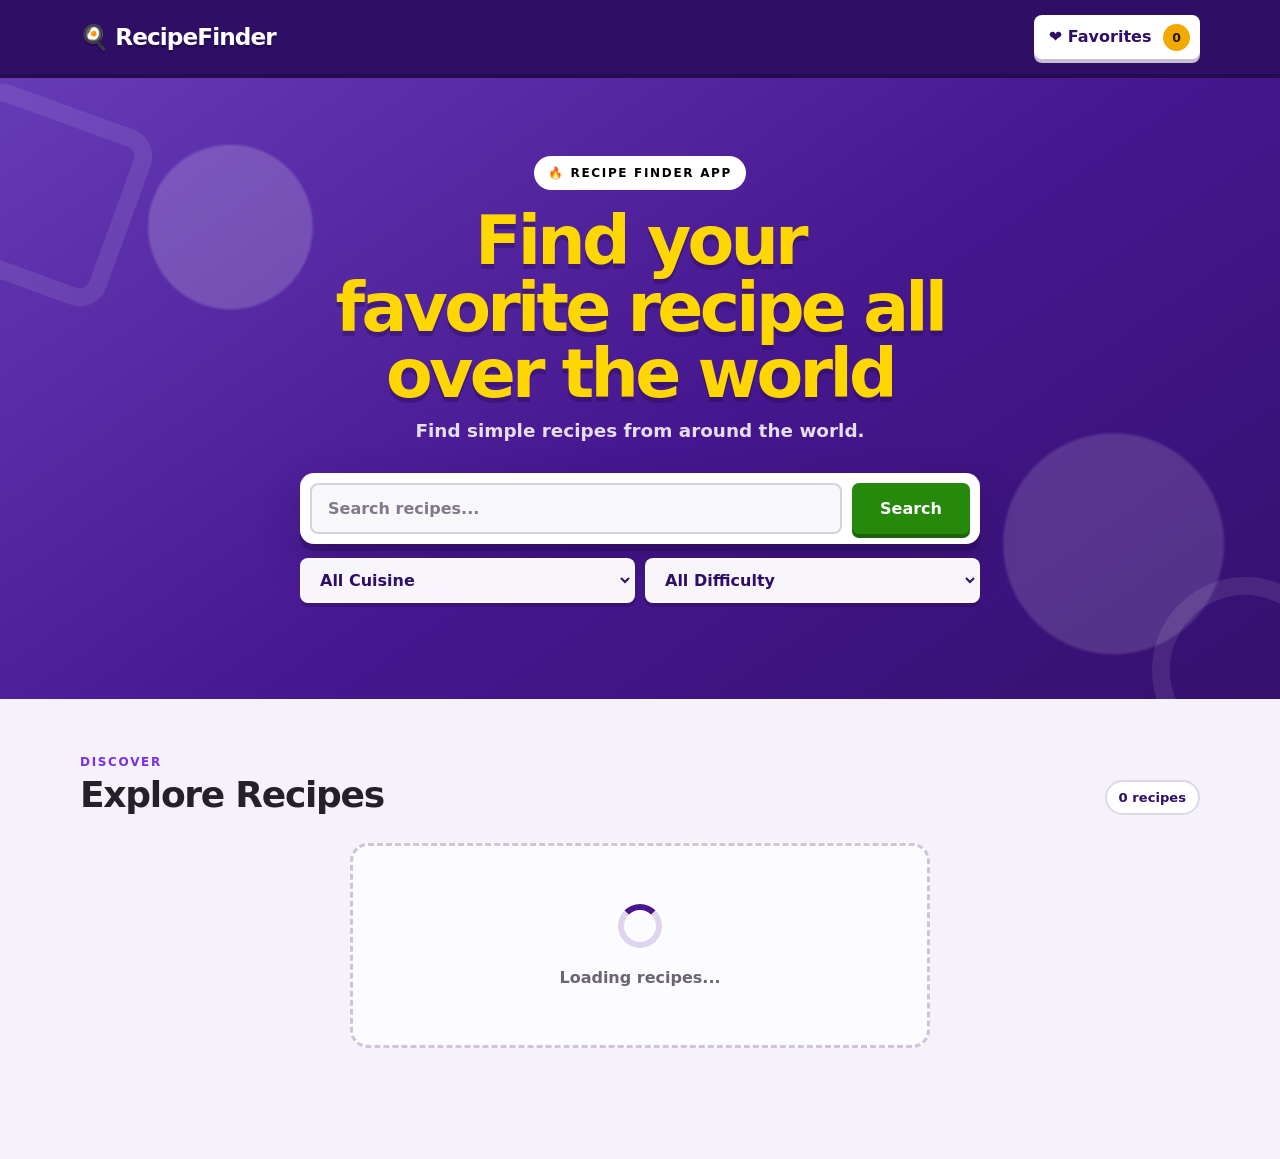
<file: materi_javascript/js-DOM/index.html>
<!DOCTYPE html>
<html lang="id">
<head>
  <meta charset="UTF-8">
  <meta name="viewport" content="width=device-width, initial-scale=1.0">
  <title>Recipe Finder</title>
  <link rel="stylesheet" href="style.css">
</head>
<body>
  <header class="navbar">
    <div class="container navbar-content">
      <a href="#" class="brand">🍳 RecipeFinder</a>
      <button id="favorite-button" class="favorite-button">
        ❤️ Favorites <span id="favorite-count">0</span>
      </button>
    </div>
  </header>

  <main>
    <section class="hero">
      <div class="container hero-content">
        <p class="eyebrow">🍴 RECIPE EXPLORER</p>
        <h1>What do you want to cook today?</h1>
        <p class="hero-description">Find simple recipes from around the world.</p>

        <form id="search-form" class="search-form">
          <input type="search" id="search-input" placeholder="Search recipes...">
          <button type="submit">Search</button>
        </form>

        <div class="filters">
          <select id="cuisine-filter">
            <option value="">All Cuisine</option>
          </select>
          <select id="difficulty-filter">
            <option value="">All Difficulty</option>
            <option value="Easy">Easy</option>
            <option value="Medium">Medium</option>
          </select>
        </div>
      </div>
    </section>

    <section class="recipes-section">
      <div class="container">
        <div class="section-header">
          <div>
            <p class="section-label">DISCOVER</p>
            <h2 id="section-title">Explore Recipes</h2>
          </div>
          <div class="results-summary">
            <p id="recipe-count" aria-live="polite">0 recipes</p>
            <button
              id="reset-filter-button"
              class="reset-filter-button"
              type="button"
              hidden
              aria-label="Reset search and filters"
              title="Reset search and filters"
            >
              <span class="reset-emoji" aria-hidden="true">🔄</span>
              <span>Reset</span>
            </button>
          </div>
        </div>

        <div id="loading-state" class="state-message">
          <span class="loader"></span>
          <p>Loading recipes...</p>
        </div>

        <div id="error-state" class="state-message" hidden>
          <h3>😵 Something went wrong</h3>
          <p>Failed to load recipes. Please try again.</p>
        </div>

        <div id="empty-state" class="state-message" hidden>
          <h3>🔍 Recipe not found</h3>
          <p>Try another keyword or filter.</p>
        </div>

        <div id="recipe-grid" class="recipe-grid" hidden></div>
      </div>
    </section>
  </main>

  <dialog id="recipe-dialog">
    <button id="close-dialog" class="close-dialog" aria-label="Close">×</button>
    <div id="dialog-content"></div>
  </dialog>

  <script src="script.js"></script>
</body>
</html>
</file>
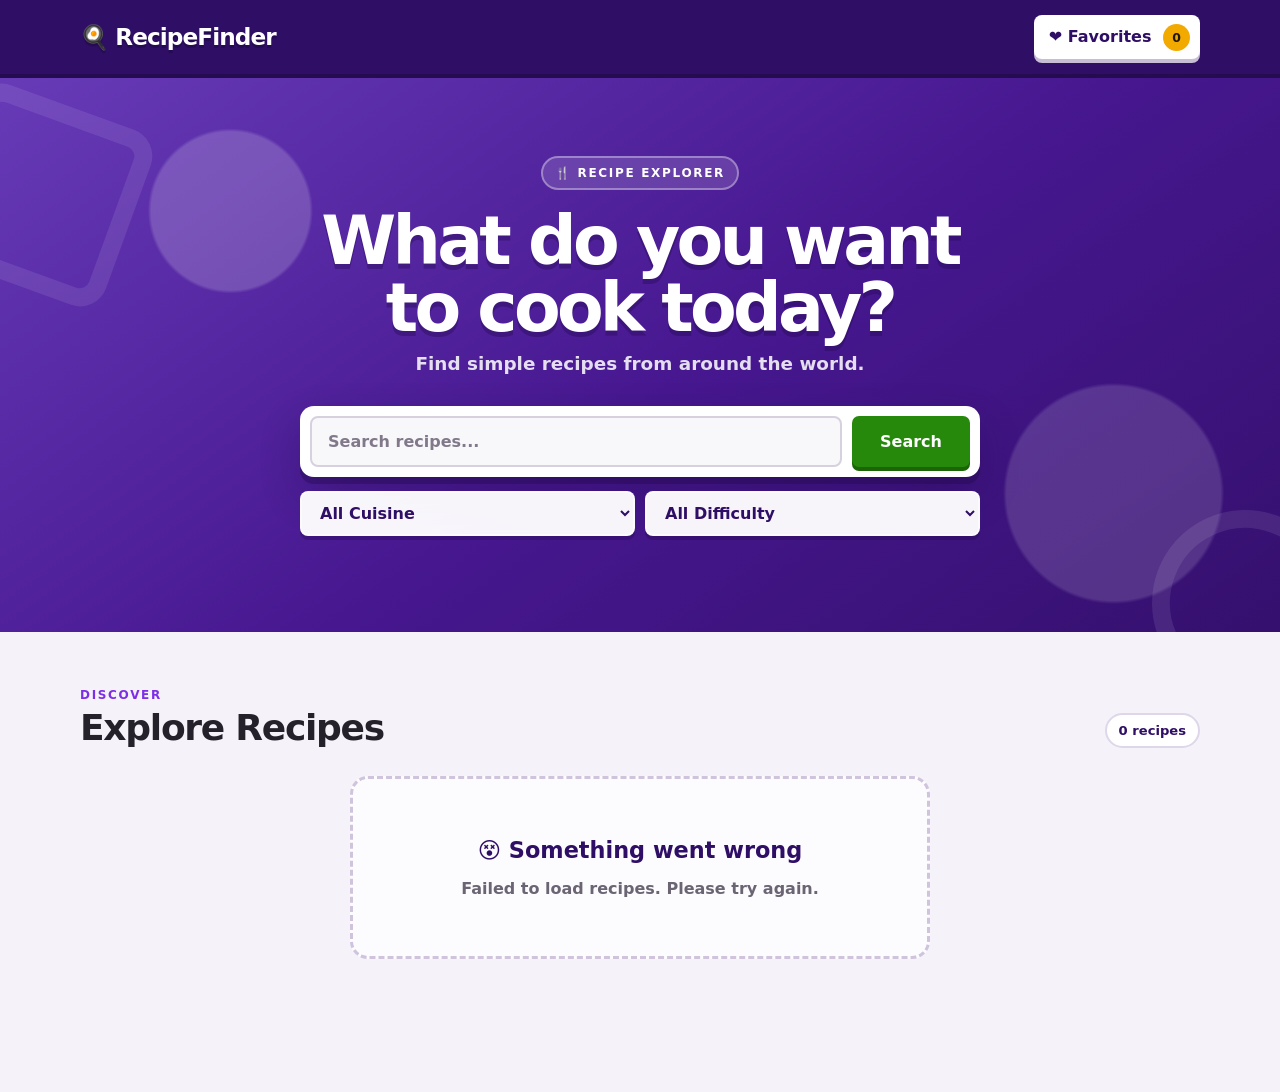
<file: tugas_javascript/tugas_bulanan_2/index.html>
<!doctype html>
<html lang="id">
  <head>
    <meta charset="UTF-8" />
    <meta name="viewport" content="width=device-width, initial-scale=1.0" />
    <title>Recipe Finder</title>
    <link rel="stylesheet" href="style.css" />
  </head>
  <body>
    <header class="navbar">
      <div class="container navbar-content">
        <a href="#" class="brand">🍳 RecipeFinder</a>
        <button id="favorite-button" class="favorite-button">
          ❤️ Favorites <span id="favorite-count">0</span>
        </button>
      </div>
    </header>

    <main>
      <section class="hero">
        <div class="container hero-content">
          <p class="eyebrow">🍴 RECIPE EXPLORER</p>
          <h1>What do you want to cook today?</h1>
          <p class="hero-description">
            Find simple recipes from around the world.
          </p>

          <form id="search-form" class="search-form">
            <input
              type="search"
              id="search-input"
              placeholder="Search recipes..."
            />
            <button type="submit">Search</button>
          </form>

          <div class="filters">
            <select id="cuisine-filter">
              <option value="">All Cuisine</option>
            </select>
            <select id="difficulty-filter">
              <option value="">All Difficulty</option>
              <option value="Easy">Easy</option>
              <option value="Medium">Medium</option>
            </select>
          </div>
        </div>
      </section>

      <section class="recipes-section">
        <div class="container">
          <div class="section-header">
            <div>
              <p class="section-label">DISCOVER</p>
              <h2 id="section-title">Explore Recipes</h2>
            </div>
            <div class="results-summary">
              <p id="recipe-count" aria-live="polite">0 recipes</p>
              <button
                id="reset-filter-button"
                class="reset-filter-button"
                type="button"
                hidden
                aria-label="Reset search and filters"
                title="Reset search and filters"
              >
                <span class="reset-emoji" aria-hidden="true">🔄</span>
                <span>Reset</span>
              </button>
            </div>
          </div>

          <div id="loading-state" class="state-message">
            <span class="loader"></span>
            <p>Loading recipes...</p>
          </div>

          <div id="error-state" class="state-message" hidden>
            <h3>😵 Something went wrong</h3>
            <p>Failed to load recipes. Please try again.</p>
          </div>

          <div id="empty-state" class="state-message" hidden>
            <h3>🔍 Recipe not found</h3>
            <p>Try another keyword or filter.</p>
          </div>

          <div id="recipe-grid" class="recipe-grid" hidden></div>
        </div>
      </section>
    </main>

    <dialog id="recipe-dialog">
      <button id="close-dialog" class="close-dialog" aria-label="Close">
        X
      </button>
      <div id="dialog-content"></div>
    </dialog>

    <script src="script.js"></script>
  </body>
</html>
</file>
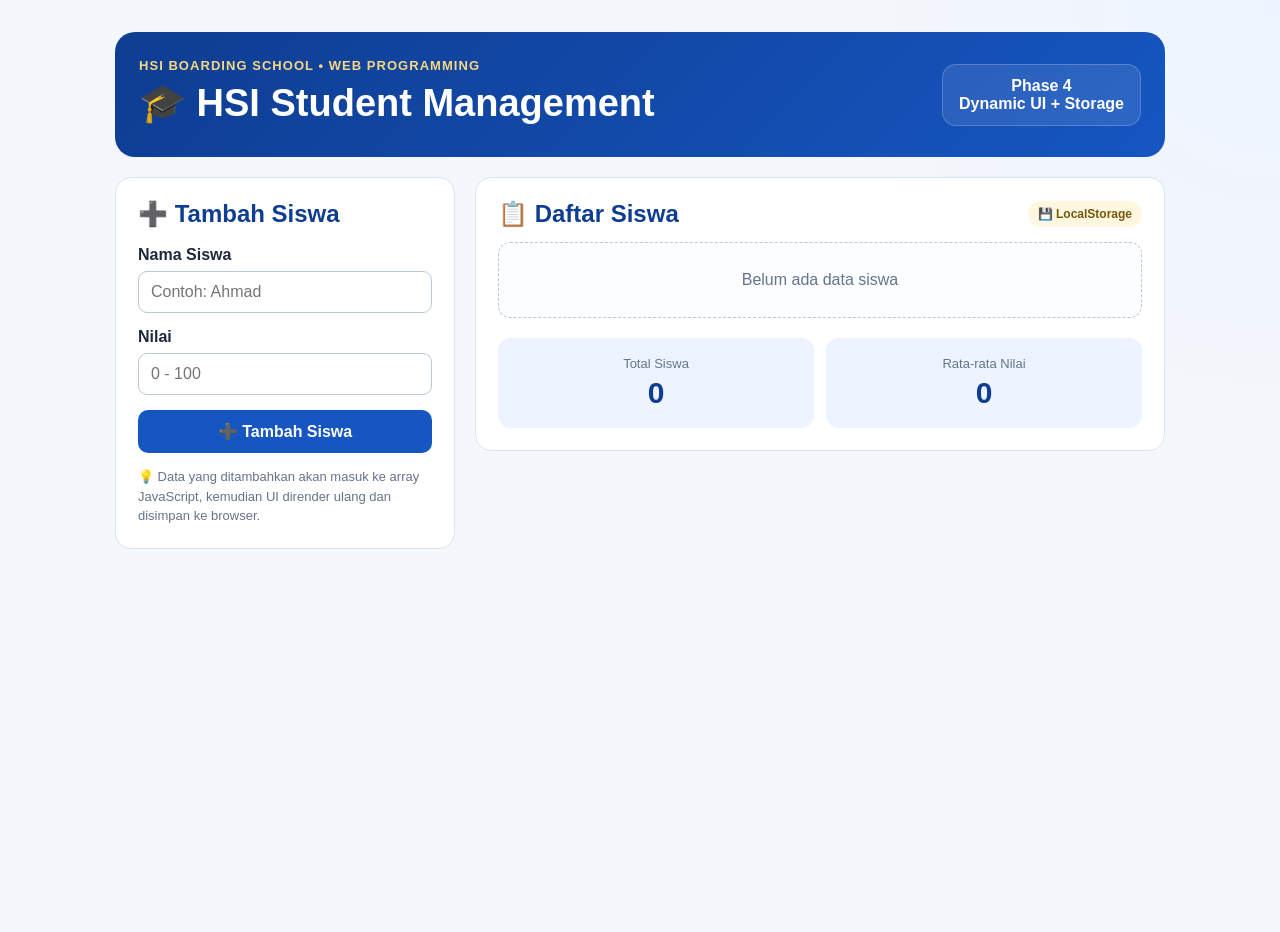
<file: materi_javascript/materi_5/student_crud.html>
<!DOCTYPE html>
<html lang="id">
<head>
  <meta charset="UTF-8">
  <meta name="viewport" content="width=device-width, initial-scale=1.0">
  <title>HSI Student Management</title>
  <style>
    :root {
      --blue:#1656c1; --blue-dark:#0e3d91; --blue-soft:#edf4ff;
      --gold:#b58b2f; --gold-soft:#fff7df; --white:#fff; --bg:#f4f7fb;
      --text:#1e293b; --muted:#64748b; --border:#dbe4f0;
      --danger:#c63737; --danger-soft:#fff0f0; --radius:16px;
    }
    *{box-sizing:border-box}
    body{margin:0;min-height:100vh;font-family:Arial,sans-serif;background:radial-gradient(circle at top right,#edf4ff 0,transparent 30%),var(--bg);color:var(--text)}
    button,input{font:inherit} button{cursor:pointer}
    .page{width:min(1050px,calc(100% - 30px));margin:32px auto 50px}
    .header{display:flex;justify-content:space-between;align-items:center;gap:20px;padding:24px;margin-bottom:20px;color:var(--white);background:linear-gradient(135deg,var(--blue-dark),var(--blue));border-radius:20px}
    .school{display:inline-block;margin-bottom:8px;font-size:13px;font-weight:bold;letter-spacing:.08em;color:#f5d784}
    .header h1{margin:0 0 8px;font-size:clamp(24px,5vw,38px)}
    .header p{margin:0;max-width:650px;line-height:1.5;color:#dbeafe}
    .phase-badge{flex-shrink:0;padding:12px 16px;border:1px solid rgba(255,255,255,.2);border-radius:14px;text-align:center;font-weight:bold;background:rgba(255,255,255,.1)}
    .concept-row{display:grid;grid-template-columns:repeat(4,1fr);gap:10px;margin-bottom:20px}
    .concept{padding:13px;background:var(--white);border:1px solid var(--border);border-radius:13px;text-align:center;font-weight:bold;font-size:14px}
    .concept span{display:block;margin-top:4px;color:var(--muted);font-size:12px;font-weight:normal}
    .app-grid{display:grid;grid-template-columns:340px 1fr;gap:20px;align-items:start}
    .card{background:var(--white);border:1px solid var(--border);border-radius:var(--radius);padding:22px}
    .card h2{margin:0 0 18px;color:var(--blue-dark)}
    label{display:block;margin-bottom:7px;font-weight:bold}
    input{width:100%;padding:11px 12px;margin-bottom:15px;border:1px solid #bcc9d9;border-radius:9px;outline:none}
    input:focus{border-color:var(--blue);box-shadow:0 0 0 3px var(--blue-soft)}
    .primary-btn{width:100%;padding:12px;border:0;border-radius:10px;color:var(--white);background:var(--blue);font-weight:bold}
    .primary-btn:hover{background:var(--blue-dark)}
    .form-note{margin:14px 0 0;color:var(--muted);font-size:13px;line-height:1.5}
    .list-header{display:flex;justify-content:space-between;align-items:center;gap:10px;margin-bottom:14px}
    .list-header h2{margin:0}
    .saved-status{padding:6px 10px;border-radius:999px;color:#76580c;background:var(--gold-soft);font-size:12px;font-weight:bold}
    .student-list{display:grid;gap:10px}
    .student-item{display:grid;grid-template-columns:1fr auto auto;align-items:center;gap:14px;padding:14px;border:1px solid var(--border);border-radius:12px;background:#fbfdff}
    .student-name{font-weight:bold}
    .student-number{display:inline-block;margin-right:7px;color:var(--gold)}
    .score{min-width:58px;padding:7px 10px;border-radius:8px;text-align:center;font-weight:bold;color:var(--blue-dark);background:var(--blue-soft)}
    .delete-btn{border:0;border-radius:8px;padding:8px 10px;color:var(--danger);background:var(--danger-soft);font-weight:bold}
    .empty{padding:28px;border:1px dashed #b9c7d8;border-radius:12px;text-align:center;color:var(--muted);background:#fbfdff}
    .stats{display:grid;grid-template-columns:repeat(2,1fr);gap:12px;margin-top:20px}
    .stat-box{padding:18px;border-radius:13px;text-align:center;color:var(--blue-dark);background:var(--blue-soft)}
    .stat-box span{display:block;margin-bottom:5px;color:var(--muted);font-size:13px}
    .stat-box strong{font-size:30px}
    @media(max-width:800px){.app-grid{grid-template-columns:1fr}.concept-row{grid-template-columns:repeat(2,1fr)}.header{align-items:flex-start;flex-direction:column}}
    @media(max-width:520px){.page{width:min(100% - 18px,1050px);margin-top:15px}.concept-row{grid-template-columns:1fr}.student-item{grid-template-columns:1fr auto}.score{grid-column:2;grid-row:1}.delete-btn{grid-column:1/-1}}
  </style>
  <!-- dafer adalh atribut yg digunakan untk menunda  -->
  <script src="script.js" defer></script>
</head>
<body>
  <main class="page">
    <header class="header">
      <div>
        <span class="school">HSI BOARDING SCHOOL • WEB PROGRAMMING</span>
        <h1>🎓 HSI Student Management</h1>
      </div>
      <div class="phase-badge">Phase 4<br>Dynamic UI + Storage</div>
    </header>

    <section class="app-grid">
      <section class="card">
        <h2>➕ Tambah Siswa</h2>
        <form id="studentForm">
          <label for="studentName">Nama Siswa</label>
          <input id="studentName" type="text" placeholder="Contoh: Ahmad" autocomplete="off" required>

          <label for="studentScore">Nilai</label>
          <input id="studentScore" type="number" min="0" max="100" placeholder="0 - 100" required>

          <button class="primary-btn" type="submit">➕ Tambah Siswa</button>
        </form>
        <p class="form-note">💡 Data yang ditambahkan akan masuk ke array JavaScript, kemudian UI dirender ulang dan disimpan ke browser.</p>
      </section>

      <section class="card">
        <div class="list-header">
          <h2>📋 Daftar Siswa</h2>
          <span class="saved-status">💾 LocalStorage</span>
        </div>

        <div id="studentList" class="student-list"></div>

        <div class="stats">
          <div class="stat-box"><span>Total Siswa</span><strong id="totalStudents">0</strong></div>
          <div class="stat-box"><span>Rata-rata Nilai</span><strong id="averageScore">0</strong></div>
        </div>
      </section>
    </section>
  </main>
</body>
</html>
</file>
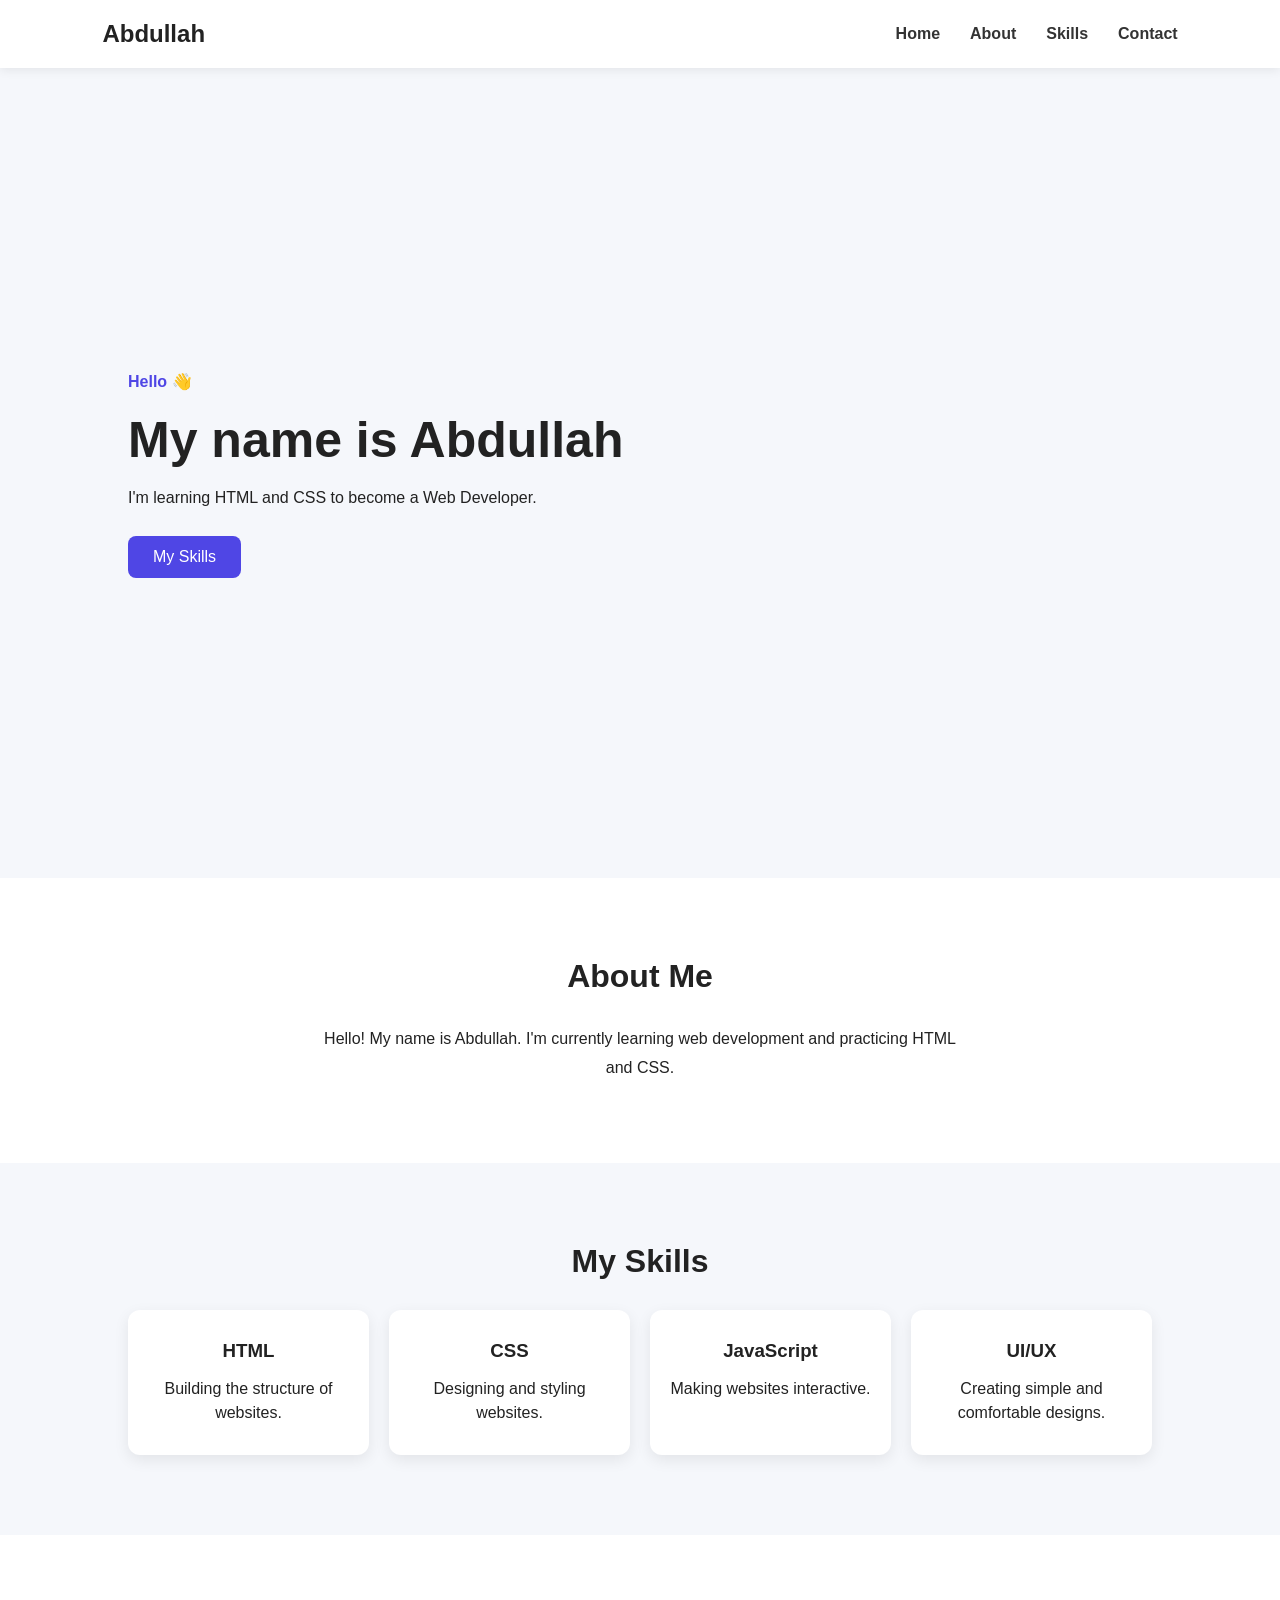
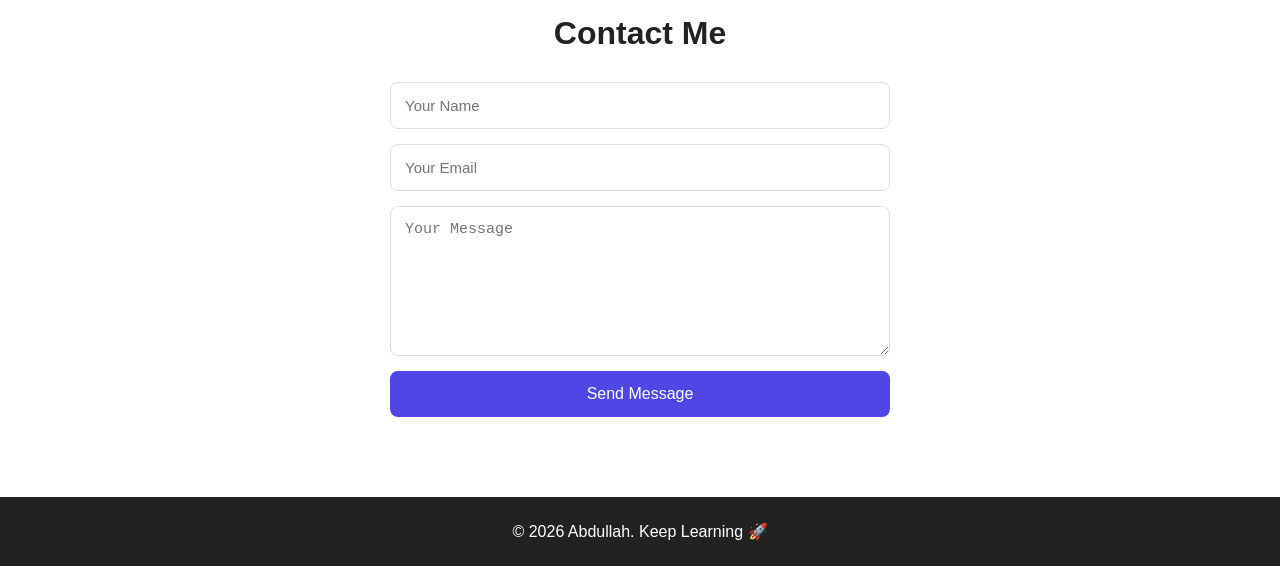
<file: materi_javascript/murojaah_js/html.html>
<!DOCTYPE html>
<html lang="en">
<head>
    <meta charset="UTF-8">
    <meta name="viewport" content="width=device-width, initial-scale=1.0">
    <title>Profil Abdullah</title>
    <link rel="stylesheet" href="css.css">
</head>

<body>

    <!-- NAVBAR -->
    <nav>
        <h2>Abdullah</h2>

        <ul>
            <li><a href="#Home">Home</a></li>
            <li><a href="#About">About</a></li>
            <li><a href="#Skills">Skills</a></li>
            <li><a href="#Contact">Contact</a></li>
        </ul>
    </nav>


    <!-- HOME -->
    <section class="home" id="Home">

        <div class="home-text">
            <p>Hello 👋</p>
            <h1>My name is Abdullah</h1>
            <p>
                I'm learning HTML and CSS to become
                a Web Developer.
            </p>

            <a href="#Skills" class="btn">My Skills</a>
        </div>

        <!-- <div class="home-image">
            <div class="profile"></div>
        </div> -->

    </section>


    <!-- ABOUT -->
    <section class="about" id="About">
        <h2>About Me</h2>

        <p>
            Hello! My name is Abdullah. I'm currently
            learning web development and practicing
            HTML and CSS.
        </p>
    </section>


    <!-- SKILLS -->
    <section class="skills" id="Skills">

        <h2>My Skills</h2>

        <div class="grid">

            <div class="card">
                <h3>HTML</h3>
                <p>Building the structure of websites.</p>
            </div>

            <div class="card">
                <h3>CSS</h3>
                <p>Designing and styling websites.</p>
            </div>

            <div class="card">
                <h3>JavaScript</h3>
                <p>Making websites interactive.</p>
            </div>

            <div class="card">
                <h3>UI/UX</h3>
                <p>Creating simple and comfortable designs.</p>
            </div>

        </div>

    </section>


    <!-- CONTACT -->
    <section class="contact" id="Contact">

        <h2>Contact Me</h2>

        <form>
            <input type="text" placeholder="Your Name">
            <input type="email" placeholder="Your Email">
            <textarea placeholder="Your Message"></textarea>

            <button type="submit">Send Message</button>
        </form>

    </section>


    <footer>
        <p>© 2026 Abdullah. Keep Learning 🚀</p>
    </footer>

</body>
</html>
</file>
<file: materi_javascript/js-DOM/style.css>
:root {
  --purple: #46178f;
  --purple-dark: #2f0e66;
  --purple-light: #7d2ee6;
  --red: #e21b3c;
  --red-dark: #b3132f;
  --blue: #1368ce;
  --blue-dark: #0e4f9f;
  --gold: #f2a900;
  --gold-dark: #bd8300;
  --green: #26890c;
  --green-dark: #1b6507;
  --ink: #25212b;
  --muted: #6b6573;
  --surface: #ffffff;
  --page: #f5f2fa;
  --border: #ded7e9;
  --shadow: 0 5px 0 rgba(39, 13, 78, 0.14), 0 12px 30px rgba(39, 13, 78, 0.1);
  --font: "Arial Rounded MT Bold", "Nunito Sans", Nunito, Inter, system-ui, -apple-system, BlinkMacSystemFont, "Segoe UI", sans-serif;
}

* {
  box-sizing: border-box;
}

html {
  scroll-behavior: smooth;
}

body {
  min-width: 320px;
  margin: 0;
  background: var(--page);
  color: var(--ink);
  font-family: var(--font);
  font-weight: 600;
  -webkit-font-smoothing: antialiased;
}

button,
input,
select {
  font: inherit;
}

button,
select {
  cursor: pointer;
}

button,
input,
select,
a {
  -webkit-tap-highlight-color: transparent;
}

button:focus-visible,
input:focus-visible,
select:focus-visible,
a:focus-visible {
  outline: 4px solid #fff;
  outline-offset: 3px;
  box-shadow: 0 0 0 7px var(--blue);
}

.container {
  width: min(1120px, calc(100% - 40px));
  margin-inline: auto;
}

.navbar {
  position: relative;
  z-index: 10;
  background: var(--purple-dark);
  border-bottom: 4px solid rgba(0, 0, 0, 0.22);
}

.navbar-content {
  min-height: 74px;
  display: flex;
  align-items: center;
  justify-content: space-between;
  gap: 20px;
}

.brand {
  color: #fff;
  text-decoration: none;
  font-size: clamp(1.15rem, 2vw, 1.45rem);
  font-weight: 900;
  letter-spacing: -0.04em;
  text-shadow: 0 3px 0 rgba(0, 0, 0, 0.2);
}

.favorite-button {
  min-height: 44px;
  padding: 8px 10px 8px 15px;
  border: 0;
  border-radius: 8px;
  background: #fff;
  box-shadow: 0 4px 0 #c7bdd5;
  color: var(--purple-dark);
  font-weight: 900;
  transition: transform 120ms ease, box-shadow 120ms ease;
}

.favorite-button:hover {
  transform: translateY(-2px);
  box-shadow: 0 6px 0 #c7bdd5;
}

.favorite-button:active {
  transform: translateY(4px);
  box-shadow: 0 0 0 #c7bdd5;
}

#favorite-count {
  min-width: 27px;
  height: 27px;
  display: inline-flex;
  align-items: center;
  justify-content: center;
  margin-left: 6px;
  padding-inline: 6px;
  border-radius: 999px;
  background: var(--gold);
  color: #241700;
  font-size: 0.78rem;
  font-weight: 900;
}

.hero {
  position: relative;
  isolation: isolate;
  overflow: hidden;
  padding: 78px 0 96px;
  background:
    radial-gradient(circle at 18% 24%, rgba(255, 255, 255, 0.18) 0 7%, transparent 7.3%),
    radial-gradient(circle at 87% 75%, rgba(255, 255, 255, 0.14) 0 9%, transparent 9.3%),
    linear-gradient(145deg, #673ab7 0%, var(--purple) 54%, #35106e 100%);
  color: #fff;
}

.hero::before,
.hero::after {
  content: "";
  position: absolute;
  z-index: -1;
  width: 150px;
  height: 150px;
  border: 18px solid rgba(255, 255, 255, 0.09);
  transform: rotate(20deg);
}

.hero::before {
  top: 24px;
  left: -52px;
  border-radius: 28px;
}

.hero::after {
  right: -58px;
  bottom: -64px;
  border-radius: 50%;
}

.hero-content {
  max-width: 800px;
  text-align: center;
}

.eyebrow,
.section-label {
  margin: 0;
  font-size: 0.75rem;
  font-weight: 900;
  letter-spacing: 0.14em;
}

.eyebrow {
  width: fit-content;
  margin-inline: auto;
  padding: 8px 12px;
  border: 2px solid rgba(255, 255, 255, 0.35);
  border-radius: 999px;
  background: rgba(255, 255, 255, 0.14);
  color: #fff;
}

.hero h1 {
  max-width: 760px;
  margin: 18px auto 12px;
  font-size: clamp(2.35rem, 6vw, 4.25rem);
  font-weight: 900;
  line-height: 0.98;
  letter-spacing: -0.055em;
  text-wrap: balance;
  text-shadow: 0 5px 0 rgba(34, 8, 77, 0.35);
}

.hero-description {
  margin: 0;
  color: rgba(255, 255, 255, 0.86);
  font-size: clamp(1rem, 2vw, 1.15rem);
  font-weight: 700;
}

.search-form {
  max-width: 680px;
  display: flex;
  gap: 10px;
  margin: 32px auto 14px;
  padding: 10px;
  border-radius: 14px;
  background: #fff;
  box-shadow: 0 7px 0 rgba(34, 8, 77, 0.38), 0 18px 40px rgba(24, 5, 55, 0.24);
}

.search-form input {
  min-width: 0;
  flex: 1;
  padding: 14px 16px;
  border: 2px solid #d7d0df;
  border-radius: 8px;
  outline: none;
  background: #f8f7fa;
  color: var(--ink);
  font-weight: 700;
  transition: border-color 150ms ease, background 150ms ease;
}

.search-form input::placeholder {
  color: #81798a;
}

.search-form input:focus {
  border-color: var(--blue);
  background: #fff;
}

.search-form button,
.detail-button {
  border: 0;
  border-radius: 7px;
  color: #fff;
  font-weight: 900;
  transition: transform 100ms ease, filter 150ms ease, box-shadow 100ms ease;
}

.search-form button {
  min-width: 118px;
  padding: 0 24px;
  background: var(--green);
  box-shadow: 0 4px 0 var(--green-dark);
}

.search-form button:hover,
.detail-button:hover {
  filter: brightness(1.08);
  transform: translateY(-1px);
}

.search-form button:active,
.detail-button:active {
  transform: translateY(4px);
  box-shadow: none;
}

.filters {
  max-width: 680px;
  display: flex;
  justify-content: center;
  gap: 10px;
  margin-inline: auto;
}

.filters select {
  min-height: 44px;
  flex: 1;
  padding: 10px 38px 10px 14px;
  border: 2px solid rgba(255, 255, 255, 0.48);
  border-radius: 8px;
  background: rgba(255, 255, 255, 0.96);
  color: var(--purple-dark);
  font-weight: 800;
  box-shadow: 0 4px 0 rgba(35, 7, 76, 0.32);
}

.recipes-section {
  position: relative;
  min-height: 460px;
  padding: 56px 0 88px;
}

.section-header {
  display: flex;
  align-items: end;
  justify-content: space-between;
  gap: 24px;
  margin-bottom: 28px;
}

.section-label {
  color: var(--purple-light);
}

.section-header h2 {
  margin: 5px 0 0;
  font-size: clamp(1.7rem, 3vw, 2.25rem);
  font-weight: 900;
  letter-spacing: -0.035em;
}

#recipe-count {
  margin: 0;
  padding: 8px 12px;
  border: 2px solid var(--border);
  border-radius: 999px;
  background: #fff;
  color: var(--purple-dark);
  font-size: 0.82rem;
  font-weight: 900;
  white-space: nowrap;
}

.results-summary {
  display: flex;
  align-items: center;
  gap: 10px;
}

.reset-filter-button {
  display: inline-flex;
  align-items: center;
  justify-content: center;
  gap: 5px;
  min-height: 30px;
  padding: 5px 9px;
  border: 2px solid var(--border);
  border-radius: 7px;
  background: #fff;
  box-shadow: 0 4px 0 #c6bdcf;
  color: var(--purple-dark);
  font: inherit;
  font-size: 0.75rem;
  font-weight: 900;
  cursor: pointer;
  transition: filter 150ms ease, transform 100ms ease, box-shadow 100ms ease;
}

.reset-filter-button:hover {
  filter: brightness(1.03);
  transform: translateY(-1px);
}

.reset-filter-button:hover .reset-emoji {
  transform: rotate(-25deg) scale(1.18);
}

.reset-filter-button:active {
  box-shadow: none;
  transform: translateY(4px);
}

.reset-filter-button[hidden] {
  display: none;
}

.reset-emoji {
  display: inline-block;
  transform-origin: center;
  transition: transform 180ms ease;
}

.recipe-grid {
  display: grid;
  grid-template-columns: repeat(auto-fill, minmax(245px, 1fr));
  gap: 24px;
}

.recipe-card {
  position: relative;
  overflow: hidden;
  display: flex;
  flex-direction: column;
  border: 0;
  border-radius: 14px;
  background: var(--surface);
  box-shadow: var(--shadow);
  transition: transform 180ms ease, box-shadow 180ms ease;
}

.recipe-card::before {
  content: "";
  position: absolute;
  z-index: 2;
  inset: 0 0 auto;
  height: 7px;
  background: var(--red);
}

.recipe-card:nth-child(4n + 2)::before {
  background: var(--blue);
}

.recipe-card:nth-child(4n + 3)::before {
  background: var(--gold);
}

.recipe-card:nth-child(4n + 4)::before {
  background: var(--green);
}

.recipe-card:hover {
  transform: translateY(-7px) rotate(-0.25deg);
  box-shadow: 0 8px 0 rgba(39, 13, 78, 0.14), 0 20px 40px rgba(39, 13, 78, 0.16);
}

.recipe-card:nth-child(even):hover {
  transform: translateY(-7px) rotate(0.25deg);
}

.recipe-image {
  width: 100%;
  height: 190px;
  display: block;
  object-fit: cover;
  background: #e7e0ef;
}

.recipe-body {
  flex: 1;
  display: flex;
  flex-direction: column;
  padding: 19px;
}

.recipe-cuisine {
  width: fit-content;
  display: inline-block;
  margin-bottom: 8px;
  padding: 5px 8px;
  border-radius: 5px;
  background: #eee5ff;
  color: var(--purple);
  font-size: 0.68rem;
  font-weight: 900;
  letter-spacing: 0.07em;
  text-transform: uppercase;
}

.recipe-title {
  margin: 0 0 13px;
  font-size: 1.12rem;
  font-weight: 900;
  line-height: 1.25;
}

.recipe-meta {
  display: flex;
  flex-wrap: wrap;
  gap: 7px;
  margin-bottom: 18px;
  color: #5c5663;
  font-size: 0.75rem;
  font-weight: 800;
}

.recipe-meta span {
  padding: 5px 7px;
  border-radius: 5px;
  background: #f1eef5;
}

.recipe-actions {
  display: flex;
  gap: 9px;
  margin-top: auto;
}

.detail-button {
  min-height: 42px;
  flex: 1;
  padding: 10px;
  background: var(--blue);
  box-shadow: 0 4px 0 var(--blue-dark);
}

.like-button {
  width: 44px;
  min-height: 42px;
  border: 2px solid #d6cede;
  border-radius: 7px;
  background: #fff;
  box-shadow: 0 4px 0 #c6bdcf;
  color: var(--red);
  font-size: 1.25rem;
  transition: transform 100ms ease, background 150ms ease, box-shadow 100ms ease;
}

.like-button:hover {
  background: #fff0f3;
  transform: translateY(-1px);
}

.like-button:active {
  transform: translateY(4px);
  box-shadow: none;
}

.state-message {
  max-width: 580px;
  margin-inline: auto;
  padding: 58px 24px;
  border: 3px dashed #cfc4dc;
  border-radius: 18px;
  background: rgba(255, 255, 255, 0.7);
  text-align: center;
  color: var(--muted);
}

.state-message h3 {
  margin: 0 0 8px;
  color: var(--purple-dark);
  font-size: 1.4rem;
  font-weight: 900;
}

.state-message p {
  margin-bottom: 0;
}

.loader {
  width: 44px;
  height: 44px;
  display: inline-block;
  border: 6px solid #ded4ed;
  border-top-color: var(--purple);
  border-radius: 50%;
  animation: spin 0.8s linear infinite;
}

@keyframes spin {
  to {
    transform: rotate(360deg);
  }
}

dialog {
  width: min(720px, calc(100% - 28px));
  max-height: min(90vh, 860px);
  padding: 0;
  border: 0;
  border-radius: 16px;
  overflow: auto;
  background: #fff;
  color: var(--ink);
  box-shadow: 0 12px 0 rgba(29, 8, 61, 0.38), 0 30px 80px rgba(20, 4, 45, 0.45);
  animation: dialog-pop 180ms ease-out;
}

dialog::backdrop {
  background: rgba(31, 8, 66, 0.78);
  backdrop-filter: blur(4px);
}

@keyframes dialog-pop {
  from {
    opacity: 0;
    transform: scale(0.95) translateY(14px);
  }
}

.close-dialog {
  position: absolute;
  z-index: 3;
  top: 14px;
  right: 14px;
  width: 42px;
  height: 42px;
  display: grid;
  place-items: center;
  padding: 0 0 3px;
  border: 0;
  border-radius: 8px;
  background: #fff;
  box-shadow: 0 4px 0 #bdb4c8, 0 5px 14px rgba(0, 0, 0, 0.18);
  color: var(--purple-dark);
  font-size: 1.75rem;
  font-weight: 900;
  line-height: 1;
}

.close-dialog:active {
  transform: translateY(4px);
  box-shadow: none;
}

.dialog-image {
  width: 100%;
  height: 310px;
  display: block;
  object-fit: cover;
  background: #e7e0ef;
}

.dialog-body {
  padding: 30px;
}

.dialog-body h2 {
  margin: 2px 0 14px;
  color: var(--purple-dark);
  font-size: clamp(1.7rem, 4vw, 2.4rem);
  font-weight: 900;
  line-height: 1.08;
  letter-spacing: -0.04em;
}

.dialog-meta {
  display: flex;
  flex-wrap: wrap;
  gap: 8px;
  color: #4f4856;
  font-size: 0.84rem;
  font-weight: 800;
}

.dialog-meta span {
  padding: 7px 9px;
  border-radius: 6px;
  background: #f0ecf4;
}

.dialog-body h3 {
  margin: 28px 0 10px;
  color: var(--purple-dark);
  font-size: 1.15rem;
  font-weight: 900;
}

.ingredients {
  display: grid;
  grid-template-columns: repeat(2, minmax(0, 1fr));
  gap: 8px 26px;
  margin: 0;
  padding-left: 21px;
  line-height: 1.55;
}

.ingredients li::marker {
  color: var(--green);
}

.instructions {
  line-height: 1.7;
}

.instructions p {
  margin: 0 0 10px;
  padding: 12px 14px;
  border-left: 5px solid var(--blue);
  border-radius: 0 8px 8px 0;
  background: #f4f8fd;
}

.instructions p:nth-child(4n + 2) {
  border-left-color: var(--red);
  background: #fff4f6;
}

.instructions p:nth-child(4n + 3) {
  border-left-color: var(--gold);
  background: #fff9e8;
}

.instructions p:nth-child(4n + 4) {
  border-left-color: var(--green);
  background: #f3faef;
}

@media (max-width: 680px) {
  .container {
    width: min(1120px, calc(100% - 28px));
  }

  .navbar-content {
    min-height: 66px;
  }

  .favorite-button {
    font-size: 0;
  }

  .favorite-button::before {
    content: "❤️";
    font-size: 1rem;
  }

  #favorite-count {
    font-size: 0.75rem;
  }

  .hero {
    padding: 58px 0 72px;
  }

  .hero h1 {
    font-size: clamp(2.25rem, 12vw, 3.4rem);
  }

  .search-form {
    flex-direction: column;
    padding: 9px;
  }

  .search-form button {
    min-height: 48px;
  }

  .filters {
    flex-direction: column;
  }

  .filters select {
    width: 100%;
    flex: none;
  }

  .recipes-section {
    padding: 44px 0 68px;
  }

  .section-header {
    align-items: flex-start;
    flex-direction: column;
    gap: 14px;
  }

  .results-summary {
    width: 100%;
    justify-content: space-between;
  }

  .recipe-grid {
    grid-template-columns: 1fr;
  }

  .recipe-image {
    height: min(58vw, 240px);
  }

  .dialog-image {
    height: 230px;
  }

  .dialog-body {
    padding: 24px 20px 28px;
  }

  .ingredients {
    grid-template-columns: 1fr;
  }
}

@media (prefers-reduced-motion: reduce) {
  html {
    scroll-behavior: auto;
  }

  *,
  *::before,
  *::after {
    scroll-behavior: auto !important;
    animation-duration: 0.01ms !important;
    animation-iteration-count: 1 !important;
    transition-duration: 0.01ms !important;
  }
}
</file>
<file: tugas_javascript/tugas_bulanan_2/style.css>
:root {
  --purple: #46178f;
  --purple-dark: #2f0e66;
  --purple-light: #7d2ee6;
  --red: #e21b3c;
  --red-dark: #b3132f;
  --blue: #1368ce;
  --blue-dark: #0e4f9f;
  --gold: #f2a900;
  --gold-dark: #bd8300;
  --green: #26890c;
  --green-dark: #1b6507;
  --ink: #25212b;
  --muted: #6b6573;
  --surface: #ffffff;
  --page: #f5f2fa;
  --border: #ded7e9;
  --shadow: 0 5px 0 rgba(39, 13, 78, 0.14), 0 12px 30px rgba(39, 13, 78, 0.1);
  --font: "Arial Rounded MT Bold", "Nunito Sans", Nunito, Inter, system-ui, -apple-system, BlinkMacSystemFont, "Segoe UI", sans-serif;
}

* {
  box-sizing: border-box;
}

html {
  scroll-behavior: smooth;
}

body {
  min-width: 320px;
  margin: 0;
  background: var(--page);
  color: var(--ink);
  font-family: var(--font);
  font-weight: 600;
  -webkit-font-smoothing: antialiased;
}

button,
input,
select {
  font: inherit;
}

button,
select {
  cursor: pointer;
}

button,
input,
select,
a {
  -webkit-tap-highlight-color: transparent;
}

button:focus-visible,
input:focus-visible,
select:focus-visible,
a:focus-visible {
  outline: 4px solid #fff;
  outline-offset: 3px;
  box-shadow: 0 0 0 7px var(--blue);
}

.container {
  width: min(1120px, calc(100% - 40px));
  margin-inline: auto;
}

.navbar {
  position: relative;
  z-index: 10;
  background: var(--purple-dark);
  border-bottom: 4px solid rgba(0, 0, 0, 0.22);
}

.navbar-content {
  min-height: 74px;
  display: flex;
  align-items: center;
  justify-content: space-between;
  gap: 20px;
}

.brand {
  color: #fff;
  text-decoration: none;
  font-size: clamp(1.15rem, 2vw, 1.45rem);
  font-weight: 900;
  letter-spacing: -0.04em;
  text-shadow: 0 3px 0 rgba(0, 0, 0, 0.2);
}

.favorite-button {
  min-height: 44px;
  padding: 8px 10px 8px 15px;
  border: 0;
  border-radius: 8px;
  background: #fff;
  box-shadow: 0 4px 0 #c7bdd5;
  color: var(--purple-dark);
  font-weight: 900;
  transition: transform 120ms ease, box-shadow 120ms ease;
}

.favorite-button:hover {
  transform: translateY(-2px);
  box-shadow: 0 6px 0 #c7bdd5;
}

.favorite-button:active {
  transform: translateY(4px);
  box-shadow: 0 0 0 #c7bdd5;
}

#favorite-count {
  min-width: 27px;
  height: 27px;
  display: inline-flex;
  align-items: center;
  justify-content: center;
  margin-left: 6px;
  padding-inline: 6px;
  border-radius: 999px;
  background: var(--gold);
  color: #241700;
  font-size: 0.78rem;
  font-weight: 900;
}

.hero {
  position: relative;
  isolation: isolate;
  overflow: hidden;
  padding: 78px 0 96px;
  background:
    radial-gradient(circle at 18% 24%, rgba(255, 255, 255, 0.18) 0 7%, transparent 7.3%),
    radial-gradient(circle at 87% 75%, rgba(255, 255, 255, 0.14) 0 9%, transparent 9.3%),
    linear-gradient(145deg, #673ab7 0%, var(--purple) 54%, #35106e 100%);
  color: #fff;
}

.hero::before,
.hero::after {
  content: "";
  position: absolute;
  z-index: -1;
  width: 150px;
  height: 150px;
  border: 18px solid rgba(255, 255, 255, 0.09);
  transform: rotate(20deg);
}

.hero::before {
  top: 24px;
  left: -52px;
  border-radius: 28px;
}

.hero::after {
  right: -58px;
  bottom: -64px;
  border-radius: 50%;
}

.hero-content {
  max-width: 800px;
  text-align: center;
}

.eyebrow,
.section-label {
  margin: 0;
  font-size: 0.75rem;
  font-weight: 900;
  letter-spacing: 0.14em;
}

.eyebrow {
  width: fit-content;
  margin-inline: auto;
  padding: 8px 12px;
  border: 2px solid rgba(255, 255, 255, 0.35);
  border-radius: 999px;
  background: rgba(255, 255, 255, 0.14);
  color: #fff;
}

.hero h1 {
  max-width: 760px;
  margin: 18px auto 12px;
  font-size: clamp(2.35rem, 6vw, 4.25rem);
  font-weight: 900;
  line-height: 0.98;
  letter-spacing: -0.055em;
  text-wrap: balance;
  text-shadow: 0 5px 0 rgba(34, 8, 77, 0.35);
}

.hero-description {
  margin: 0;
  color: rgba(255, 255, 255, 0.86);
  font-size: clamp(1rem, 2vw, 1.15rem);
  font-weight: 700;
}

.search-form {
  max-width: 680px;
  display: flex;
  gap: 10px;
  margin: 32px auto 14px;
  padding: 10px;
  border-radius: 14px;
  background: #fff;
  box-shadow: 0 7px 0 rgba(34, 8, 77, 0.38), 0 18px 40px rgba(24, 5, 55, 0.24);
}

.search-form input {
  min-width: 0;
  flex: 1;
  padding: 14px 16px;
  border: 2px solid #d7d0df;
  border-radius: 8px;
  outline: none;
  background: #f8f7fa;
  color: var(--ink);
  font-weight: 700;
  transition: border-color 150ms ease, background 150ms ease;
}

.search-form input::placeholder {
  color: #81798a;
}

.search-form input:focus {
  border-color: var(--blue);
  background: #fff;
}

.search-form button,
.detail-button {
  border: 0;
  border-radius: 7px;
  color: #fff;
  font-weight: 900;
  transition: transform 100ms ease, filter 150ms ease, box-shadow 100ms ease;
}

.search-form button {
  min-width: 118px;
  padding: 0 24px;
  background: var(--green);
  box-shadow: 0 4px 0 var(--green-dark);
}

.search-form button:hover,
.detail-button:hover {
  filter: brightness(1.08);
  transform: translateY(-1px);
}

.search-form button:active,
.detail-button:active {
  transform: translateY(4px);
  box-shadow: none;
}

.filters {
  max-width: 680px;
  display: flex;
  justify-content: center;
  gap: 10px;
  margin-inline: auto;
}

.filters select {
  min-height: 44px;
  flex: 1;
  padding: 10px 38px 10px 14px;
  border: 2px solid rgba(255, 255, 255, 0.48);
  border-radius: 8px;
  background: rgba(255, 255, 255, 0.96);
  color: var(--purple-dark);
  font-weight: 800;
  box-shadow: 0 4px 0 rgba(35, 7, 76, 0.32);
}

.recipes-section {
  position: relative;
  min-height: 460px;
  padding: 56px 0 88px;
}

.section-header {
  display: flex;
  align-items: end;
  justify-content: space-between;
  gap: 24px;
  margin-bottom: 28px;
}

.section-label {
  color: var(--purple-light);
}

.section-header h2 {
  margin: 5px 0 0;
  font-size: clamp(1.7rem, 3vw, 2.25rem);
  font-weight: 900;
  letter-spacing: -0.035em;
}

#recipe-count {
  margin: 0;
  padding: 8px 12px;
  border: 2px solid var(--border);
  border-radius: 999px;
  background: #fff;
  color: var(--purple-dark);
  font-size: 0.82rem;
  font-weight: 900;
  white-space: nowrap;
}

.results-summary {
  display: flex;
  align-items: center;
  gap: 10px;
}

.reset-filter-button {
  display: inline-flex;
  align-items: center;
  justify-content: center;
  gap: 5px;
  min-height: 30px;
  padding: 5px 9px;
  border: 2px solid var(--border);
  border-radius: 7px;
  background: #fff;
  box-shadow: 0 4px 0 #c6bdcf;
  color: var(--purple-dark);
  font: inherit;
  font-size: 0.75rem;
  font-weight: 900;
  cursor: pointer;
  transition: filter 150ms ease, transform 100ms ease, box-shadow 100ms ease;
}

.reset-filter-button:hover {
  filter: brightness(1.03);
  transform: translateY(-1px);
}

.reset-filter-button:hover .reset-emoji {
  transform: rotate(-25deg) scale(1.18);
}

.reset-filter-button:active {
  box-shadow: none;
  transform: translateY(4px);
}

.reset-filter-button[hidden] {
  display: none;
}

.reset-emoji {
  display: inline-block;
  transform-origin: center;
  transition: transform 180ms ease;
}

.recipe-grid {
  display: grid;
  grid-template-columns: repeat(auto-fill, minmax(245px, 1fr));
  gap: 24px;
}

.recipe-card {
  position: relative;
  overflow: hidden;
  display: flex;
  flex-direction: column;
  border: 0;
  border-radius: 14px;
  background: var(--surface);
  box-shadow: var(--shadow);
  transition: transform 180ms ease, box-shadow 180ms ease;
}

.recipe-card::before {
  content: "";
  position: absolute;
  z-index: 2;
  inset: 0 0 auto;
  height: 7px;
  background: var(--red);
}

.recipe-card:nth-child(4n + 2)::before {
  background: var(--blue);
}

.recipe-card:nth-child(4n + 3)::before {
  background: var(--gold);
}

.recipe-card:nth-child(4n + 4)::before {
  background: var(--green);
}

.recipe-card:hover {
  transform: translateY(-7px) rotate(-0.25deg);
  box-shadow: 0 8px 0 rgba(39, 13, 78, 0.14), 0 20px 40px rgba(39, 13, 78, 0.16);
}

.recipe-card:nth-child(even):hover {
  transform: translateY(-7px) rotate(0.25deg);
}

.recipe-image {
  width: 100%;
  height: 190px;
  display: block;
  object-fit: cover;
  background: #e7e0ef;
}

.recipe-body {
  flex: 1;
  display: flex;
  flex-direction: column;
  padding: 19px;
}

.recipe-cuisine {
  width: fit-content;
  display: inline-block;
  margin-bottom: 8px;
  padding: 5px 8px;
  border-radius: 5px;
  background: #eee5ff;
  color: var(--purple);
  font-size: 0.68rem;
  font-weight: 900;
  letter-spacing: 0.07em;
  text-transform: uppercase;
}

.recipe-title {
  margin: 0 0 13px;
  font-size: 1.12rem;
  font-weight: 900;
  line-height: 1.25;
}

.recipe-meta {
  display: flex;
  flex-wrap: wrap;
  gap: 7px;
  margin-bottom: 18px;
  color: #5c5663;
  font-size: 0.75rem;
  font-weight: 800;
}

.recipe-meta span {
  padding: 5px 7px;
  border-radius: 5px;
  background: #f1eef5;
}

.recipe-actions {
  display: flex;
  gap: 9px;
  margin-top: auto;
}

.detail-button {
  min-height: 42px;
  flex: 1;
  padding: 10px;
  background: var(--blue);
  box-shadow: 0 4px 0 var(--blue-dark);
}

.like-button {
  width: 44px;
  min-height: 42px;
  border: 2px solid #d6cede;
  border-radius: 7px;
  background: #fff;
  box-shadow: 0 4px 0 #c6bdcf;
  color: var(--red);
  font-size: 1.25rem;
  transition: transform 100ms ease, background 150ms ease, box-shadow 100ms ease;
}

.like-button:hover {
  background: #fff0f3;
  transform: translateY(-1px);
}

.like-button:active {
  transform: translateY(4px);
  box-shadow: none;
}

.state-message {
  max-width: 580px;
  margin-inline: auto;
  padding: 58px 24px;
  border: 3px dashed #cfc4dc;
  border-radius: 18px;
  background: rgba(255, 255, 255, 0.7);
  text-align: center;
  color: var(--muted);
}

.state-message h3 {
  margin: 0 0 8px;
  color: var(--purple-dark);
  font-size: 1.4rem;
  font-weight: 900;
}

.state-message p {
  margin-bottom: 0;
}

.loader {
  width: 44px;
  height: 44px;
  display: inline-block;
  border: 6px solid #ded4ed;
  border-top-color: var(--purple);
  border-radius: 50%;
  animation: spin 0.8s linear infinite;
}

@keyframes spin {
  to {
    transform: rotate(360deg);
  }
}

dialog {
  width: min(720px, calc(100% - 28px));
  max-height: min(90vh, 860px);
  padding: 0;
  border: 0;
  border-radius: 16px;
  overflow: auto;
  background: #fff;
  color: var(--ink);
  box-shadow: 0 12px 0 rgba(29, 8, 61, 0.38), 0 30px 80px rgba(20, 4, 45, 0.45);
  animation: dialog-pop 180ms ease-out;
}

dialog::backdrop {
  background: rgba(31, 8, 66, 0.78);
  backdrop-filter: blur(4px);
}

@keyframes dialog-pop {
  from {
    opacity: 0;
    transform: scale(0.95) translateY(14px);
  }
}

.close-dialog {
  position: absolute;
  z-index: 3;
  top: 14px;
  right: 14px;
  width: 42px;
  height: 42px;
  display: grid;
  place-items: center;
  padding: 0 0 3px;
  border: 0;
  border-radius: 8px;
  background: #fff;
  box-shadow: 0 4px 0 #bdb4c8, 0 5px 14px rgba(0, 0, 0, 0.18);
  color: var(--purple-dark);
  font-size: 1.75rem;
  font-weight: 900;
  line-height: 1;
}

.close-dialog:active {
  transform: translateY(4px);
  box-shadow: none;
}

.dialog-image {
  width: 100%;
  height: 310px;
  display: block;
  object-fit: cover;
  background: #e7e0ef;
}

.dialog-body {
  padding: 30px;
}

.dialog-body h2 {
  margin: 2px 0 14px;
  color: var(--purple-dark);
  font-size: clamp(1.7rem, 4vw, 2.4rem);
  font-weight: 900;
  line-height: 1.08;
  letter-spacing: -0.04em;
}

.dialog-meta {
  display: flex;
  flex-wrap: wrap;
  gap: 8px;
  color: #4f4856;
  font-size: 0.84rem;
  font-weight: 800;
}

.dialog-meta span {
  padding: 7px 9px;
  border-radius: 6px;
  background: #f0ecf4;
}

.dialog-body h3 {
  margin: 28px 0 10px;
  color: var(--purple-dark);
  font-size: 1.15rem;
  font-weight: 900;
}

.ingredients {
  display: grid;
  grid-template-columns: repeat(2, minmax(0, 1fr));
  gap: 8px 26px;
  margin: 0;
  padding-left: 21px;
  line-height: 1.55;
}

.ingredients li::marker {
  color: var(--green);
}

.instructions {
  line-height: 1.7;
}

.instructions p {
  margin: 0 0 10px;
  padding: 12px 14px;
  border-left: 5px solid var(--blue);
  border-radius: 0 8px 8px 0;
  background: #f4f8fd;
}

.instructions p:nth-child(4n + 2) {
  border-left-color: var(--red);
  background: #fff4f6;
}

.instructions p:nth-child(4n + 3) {
  border-left-color: var(--gold);
  background: #fff9e8;
}

.instructions p:nth-child(4n + 4) {
  border-left-color: var(--green);
  background: #f3faef;
}

@media (max-width: 680px) {
  .container {
    width: min(1120px, calc(100% - 28px));
  }

  .navbar-content {
    min-height: 66px;
  }

  .favorite-button {
    font-size: 0;
  }

  .favorite-button::before {
    content: "❤️";
    font-size: 1rem;
  }

  #favorite-count {
    font-size: 0.75rem;
  }

  .hero {
    padding: 58px 0 72px;
  }

  .hero h1 {
    font-size: clamp(2.25rem, 12vw, 3.4rem);
  }

  .search-form {
    flex-direction: column;
    padding: 9px;
  }

  .search-form button {
    min-height: 48px;
  }

  .filters {
    flex-direction: column;
  }

  .filters select {
    width: 100%;
    flex: none;
  }

  .recipes-section {
    padding: 44px 0 68px;
  }

  .section-header {
    align-items: flex-start;
    flex-direction: column;
    gap: 14px;
  }

  .results-summary {
    width: 100%;
    justify-content: space-between;
  }

  .recipe-grid {
    grid-template-columns: 1fr;
  }

  .recipe-image {
    height: min(58vw, 240px);
  }

  .dialog-image {
    height: 230px;
  }

  .dialog-body {
    padding: 24px 20px 28px;
  }

  .ingredients {
    grid-template-columns: 1fr;
  }
}

@media (prefers-reduced-motion: reduce) {
  html {
    scroll-behavior: auto;
  }

  *,
  *::before,
  *::after {
    scroll-behavior: auto !important;
    animation-duration: 0.01ms !important;
    animation-iteration-count: 1 !important;
    transition-duration: 0.01ms !important;
  }
}
</file>
<file: materi_javascript/murojaah_js/css.css>
* {
    margin: 0;
    padding: 0;
    box-sizing: border-box;
}

html {
    scroll-behavior: smooth;
}

body {
    font-family: Arial, sans-serif;
    background: #f5f7fb;
    color: #222;
}


/* ================= NAVBAR ================= */

nav {
    display: flex;
    justify-content: space-between;
    align-items: center;

    padding: 20px 8%;

    background: white;

    position: sticky;
    top: 0;
    z-index: 1000;

    box-shadow: 0 2px 10px rgba(0, 0, 0, 0.08);
}

nav h2 {
    font-size: 24px;
}

nav ul {
    display: flex;
    gap: 30px;
    list-style: none;
}

nav a {
    text-decoration: none;
    color: #333;
    font-weight: bold;
}

nav a:hover {
    color: #4f46e5;
}


/* ================= HOME ================= */

.home {
    min-height: 90vh;

    display: flex;
    justify-content: space-between;
    align-items: center;

    padding: 60px 10%;
}

.home-text {
    max-width: 550px;
}

.home-text p:first-child {
    color: #4f46e5;
    font-weight: bold;
}

.home-text h1 {
    font-size: 50px;
    margin: 15px 0;
}

.home-text p {
    line-height: 1.7;
}

.btn {
    display: inline-block;

    margin-top: 25px;
    padding: 12px 25px;

    background: #4f46e5;
    color: white;

    text-decoration: none;
    border-radius: 8px;

    transition: 0.3s;
}

.btn:hover {
    transform: translateY(-3px);
}


/* ================= PROFILE ================= */

.profile {
    width: 250px;
    height: 250px;

    display: flex;
    justify-content: center;
    align-items: center;

    font-size: 100px;

    background: #e0e7ff;
    border-radius: 50%;

    box-shadow: 0 15px 30px rgba(0, 0, 0, 0.1);
}


/* ================= SECTION ================= */

section {
    padding: 80px 10%;
}

section h2 {
    text-align: center;
    margin-bottom: 30px;
    font-size: 32px;
}


/* ================= ABOUT ================= */

.about {
    background: white;
    text-align: center;
}

.about p {
    max-width: 650px;
    margin: auto;
    line-height: 1.8;
}


/* ================= SKILLS ================= */

.skills {
    text-align: center;
}

.grid {
    display: grid;

    grid-template-columns: repeat(4, 1fr);

    gap: 20px;
}

.card {
    background: white;

    padding: 30px 20px;

    border-radius: 12px;

    box-shadow: 0 5px 15px rgba(0, 0, 0, 0.08);

    transition: 0.3s;
}

.card:hover {
    transform: translateY(-8px);
}

.card h3 {
    margin-bottom: 15px;
}

.card p {
    line-height: 1.5;
}


/* ================= CONTACT ================= */

.contact {
    background: white;
}

form {
    max-width: 500px;
    margin: auto;

    display: flex;
    flex-direction: column;

    gap: 15px;
}

input,
textarea {
    padding: 14px;

    border: 1px solid #ddd;
    border-radius: 8px;

    font-size: 15px;
}

textarea {
    min-height: 150px;
    resize: vertical;
}

button {
    padding: 14px;

    border: none;
    border-radius: 8px;

    background: #4f46e5;
    color: white;

    font-size: 16px;
    cursor: pointer;

    transition: 0.3s;
}

button:hover {
    transform: translateY(-3px);
}


/* ================= FOOTER ================= */

footer {
    text-align: center;

    padding: 25px;

    background: #222;
    color: white;
}


/* ================= RESPONSIVE ================= */

@media (max-width: 768px) {

    nav {
        flex-direction: column;
        gap: 15px;
    }

    nav ul {
        gap: 15px;
    }

    .home {
        flex-direction: column-reverse;
        text-align: center;
        gap: 40px;
    }

    .home-text h1 {
        font-size: 38px;
    }

    .grid {
        grid-template-columns: 1fr 1fr;
    }

}

@media (max-width: 500px) {

    .grid {
        grid-template-columns: 1fr;
    }

    nav ul {
        flex-wrap: wrap;
        justify-content: center;
    }

}
</file>
